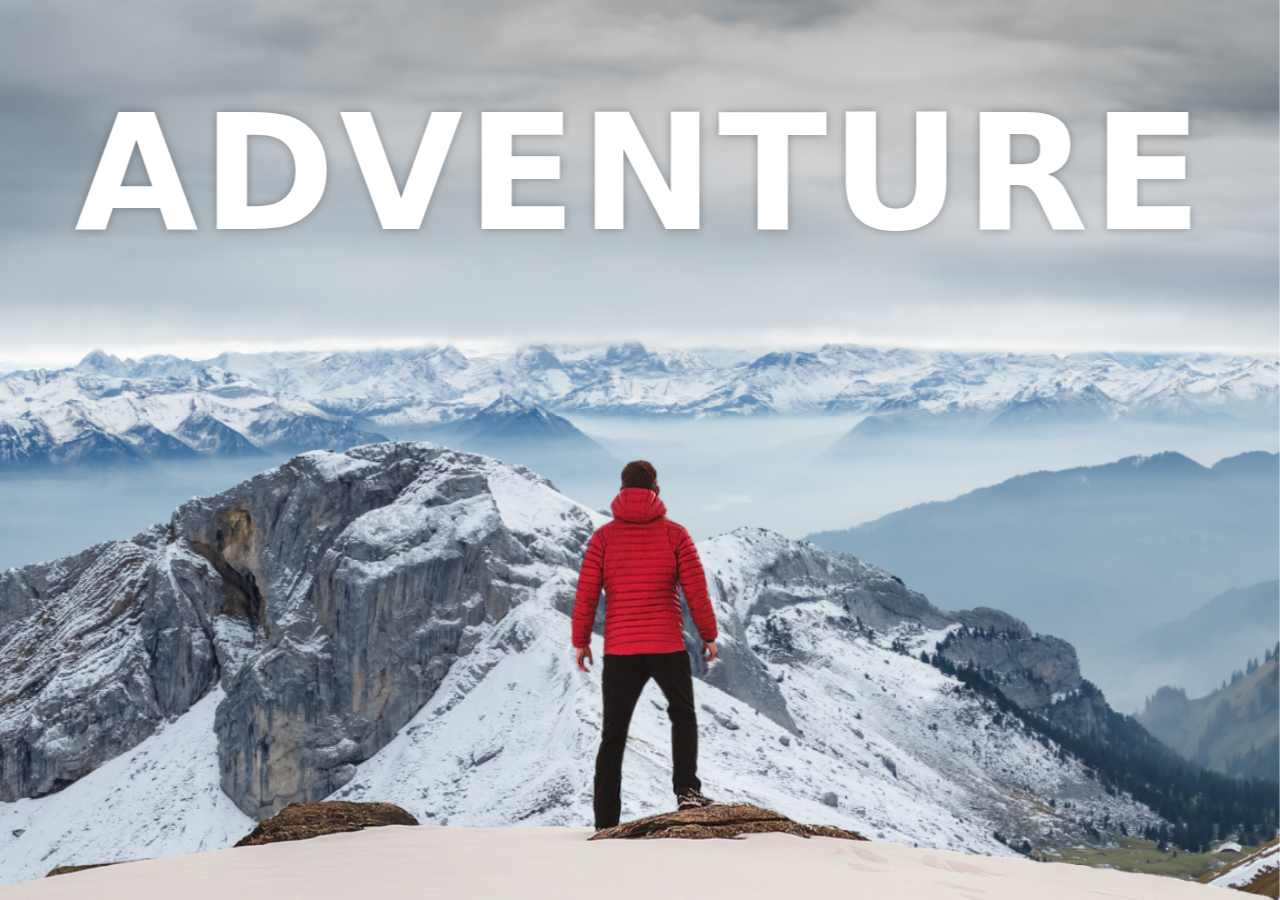
<file: index.html>
<!DOCTYPE html>
<html lang="en">
  <head>
    <meta charset="UTF-8" />
    <meta name="viewport" content="width=device-width, initial-scale=1.0" />
    <title>Parallex</title>
    <link rel="stylesheet" href="parallex.css" />
  </head>
  <body>
    <div id="wrapper">
      <div class="container">
        <img src="background.png" class="background" alt="Background" />
        <img src="foreground.png" class="foreground" alt="forground" />
        <h1>ADVENTURE</h1>
      </div>
      <section>
        <h2 class="secheading">Adventure Time</h2>
        <p class="text">
          Lorem, ipsum dolor sit amet consectetur adipisicing elit. Doloremque
          nisi ipsam nostrum adipisci ipsum, fugiat corporis facere numquam
          cupiditate ad quasi maiores? Nesciunt harum commodi corrupti, iure
          nobis fugit. Eligendi, sunt
          <br />
          <br />
          At sed expedita aperiam nam sapiente. Velit, praesentium reiciendis
          ipsam corrupti porro possimus esse provident in! At nesciunt repellat
          error perferendis! A molestiae commodi ratione nesciunt at, iste
          deserunt odit architecto id et quod necessitatibus, ex officia placeat
          ad voluptas quidem minima?
        </p>
        <div class="bg bg1">
          <h2 class="desc">BIKING</h2>
        </div>
        <p class="text">
          Lorem, ipsum dolor sit amet consectetur adipisicing elit. Doloremque
          nisi ipsam nostrum adipisci ipsum, fugiat corporis facere numquam
          cupiditate ad quasi maiores? Nesciunt harum commodi corrupti, iure
          nobis fugit. Eligendi, sunt
          <br />
          <br />
          At sed expedita aperiam nam sapiente. Velit, praesentium reiciendis
          ipsam corrupti porro possimus esse provident in! At nesciunt repellat
          error perferendis! A molestiae commodi ratione nesciunt at, iste
          deserunt odit architecto id et quod necessitatibus, ex officia placeat
          ad voluptas quidem minima?
        </p>
        <div class="bg bg2">
          <h2 class="desc">PARA GLIDING</h2>
        </div>
        <p class="text">
          Lorem, ipsum dolor sit amet consectetur adipisicing elit. Doloremque
          nisi ipsam nostrum adipisci ipsum, fugiat corporis facere numquam
          cupiditate ad quasi maiores? Nesciunt harum commodi corrupti, iure
          nobis fugit. Eligendi, sunt
          <br />
          <br />
          At sed expedita aperiam nam sapiente. Velit, praesentium reiciendis
          ipsam corrupti porro possimus esse provident in! At nesciunt repellat
          error perferendis! A molestiae commodi ratione nesciunt at, iste
          deserunt odit architecto id et quod necessitatibus, ex officia placeat
          ad voluptas quidem minima?
        </p>
        <div class="bg bg3">
          <h2 class="desc">SURGING</h2>
        </div>
        <p class="text">
          Lorem, ipsum dolor sit amet consectetur adipisicing elit. Doloremque
          nisi ipsam nostrum adipisci ipsum, fugiat corporis facere numquam
          cupiditate ad quasi maiores? Nesciunt harum commodi corrupti, iure
          nobis fugit. Eligendi, sunt
          <br />
          <br />
          At sed expedita aperiam nam sapiente. Velit, praesentium reiciendis
          ipsam corrupti porro possimus esse provident in! At nesciunt repellat
          error perferendis! A molestiae commodi ratione nesciunt at, iste
          deserunt odit architecto id et quod necessitatibus, ex officia placeat
          ad voluptas quidem minima?
        </p>
      </section>
    </div>
  </body>
</html>
</file>
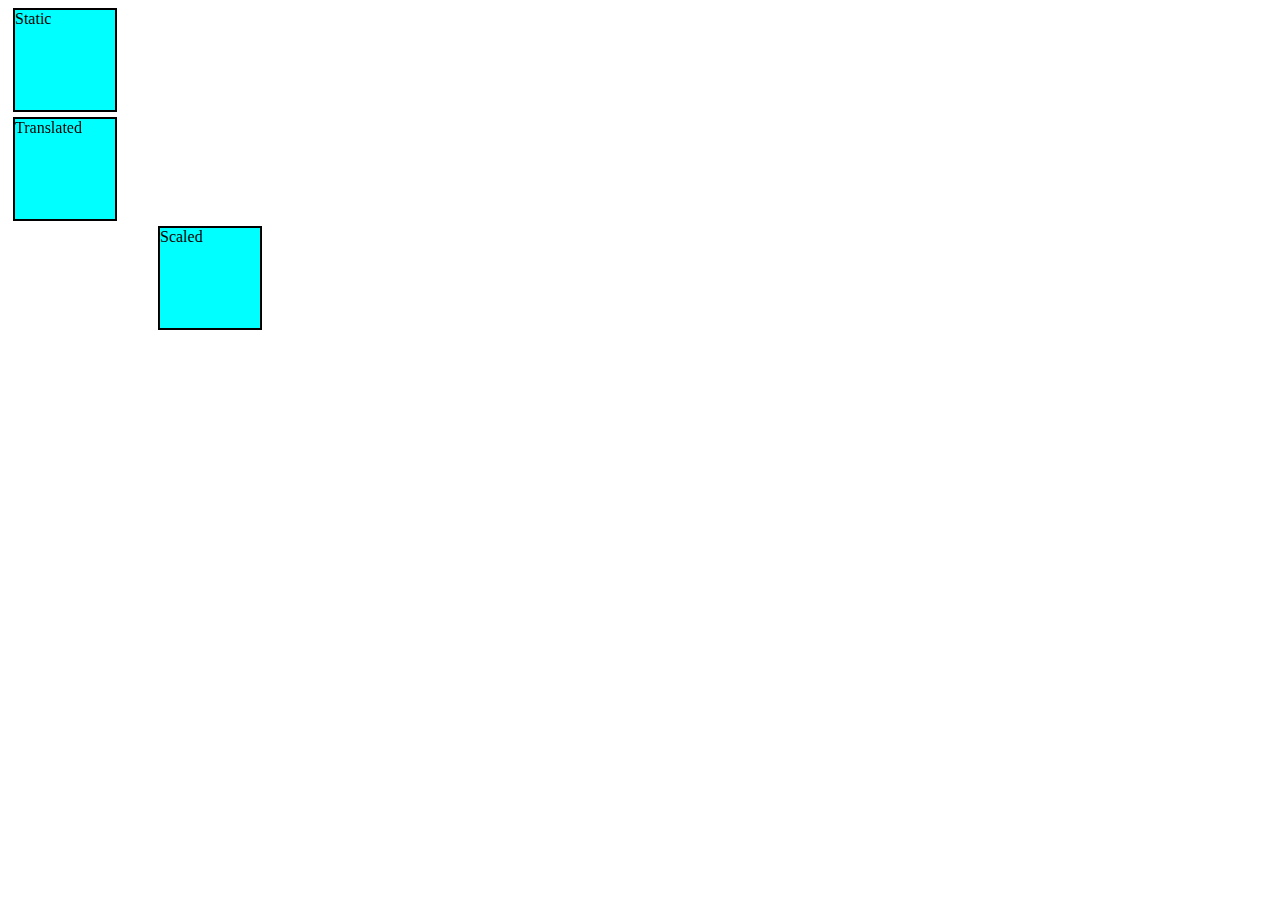
<file: 3d_transform.html>
<!DOCTYPE html>
<html lang="en">
<head>
    <meta charset="UTF-8">
    <meta name="viewport" content="width=device-width, initial-scale=1.0">
    <title>3D</title>
    <link rel="stylesheet" href="3d_trans.css">
</head>
<body>
    <div class="static">Static</div>
    <div class="translated">Translated</div>
    <div class="scaled">Scaled</div>
</body>
</html>
</file>
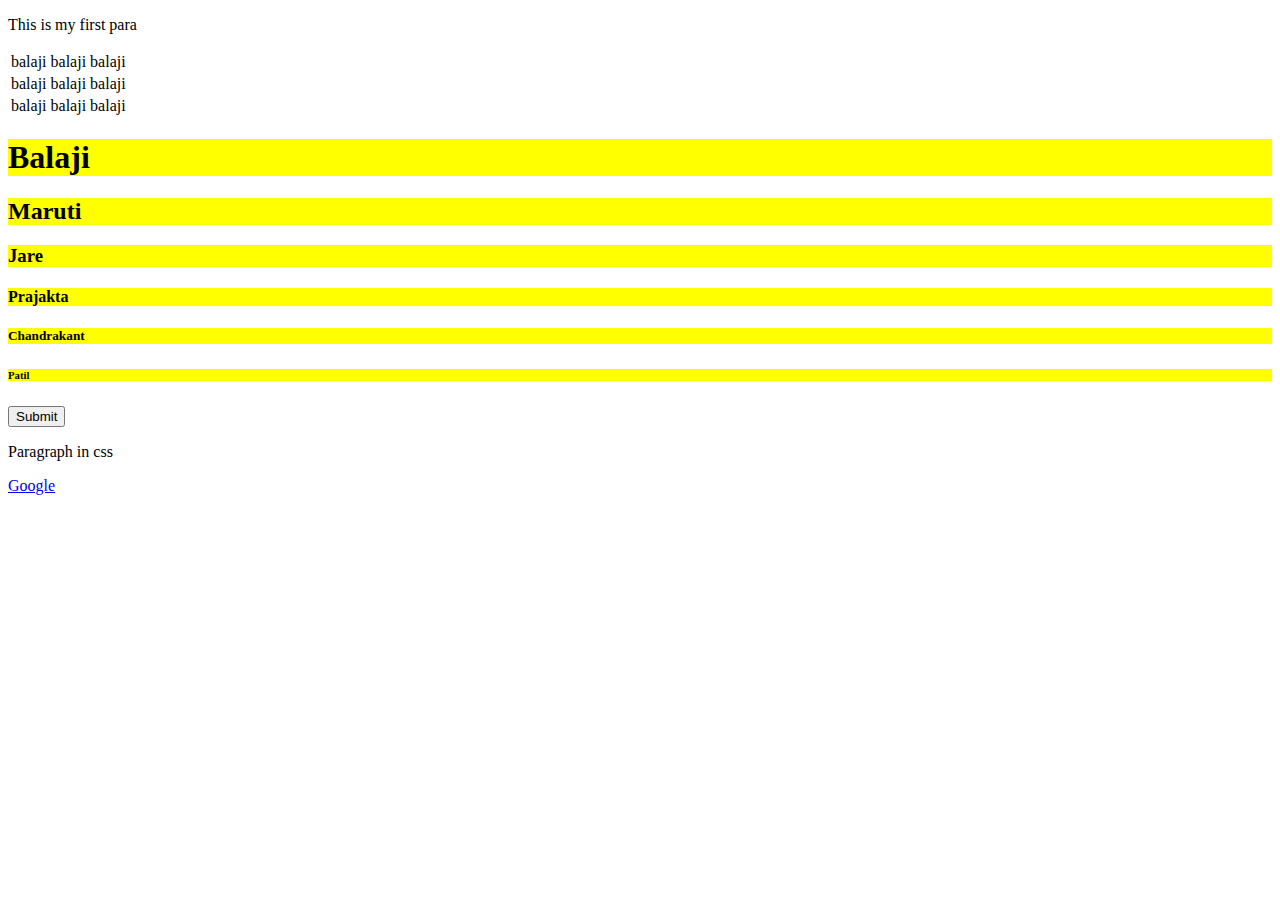
<file: css1.html>
<!DOCTYPE html>
<html lang="en">
  <head>
    <meta charset="UTF-8" />
    <meta name="viewport" content="width=device-width, initial-scale=1.0" />
    <title>Document</title>
    <style>
      /* p {
        color: red;
        font-size: larger;
      }
      table,tr,td{
        border: 2px solid black;
        border
      } */
      /* 
      .text{
        font-size: smaller;
      }
      .text1{
        font-size: larger;
      } */
      /* 
      #first_button{
        color:red;
      } 
      #para{
        color:blue;
      } */

      button:hover {
        color: rgb(255, 0, 47);
      }
      #para:hover {
        color: red;
      }
      .second_pseudo:hover {
        color: green;
      }
      div * {
        background-color: yellow;
      }
    </style>
  </head>
  <body>
    <p>This is my first para</p>
    <table>
      <tr>
        <td>balaji</td>
        <td>balaji</td>
        <td>balaji</td>
      </tr>
      <tr>
        <td>balaji</td>
        <td>balaji</td>
        <td>balaji</td>
      </tr>
      <tr>
        <td>balaji</td>
        <td>balaji</td>
        <td>balaji</td>
      </tr>
    </table>
    <div>
      <h1 class="text">Balaji</h1>
      <h2 class="text">Maruti</h2>
      <h3 class="text">Jare</h3>
      <h4 class="text1">Prajakta</h4>
      <h5 class="text1">Chandrakant</h5>
      <h6 class="text1">Patil</h6>
    </div>

    <button id="first_button">Submit</button>

    <p id="para">Paragraph in css</p>
    <a class="second_pseudo" href="https://www.google.com">Google</a>
  </body>
</html>
</file>
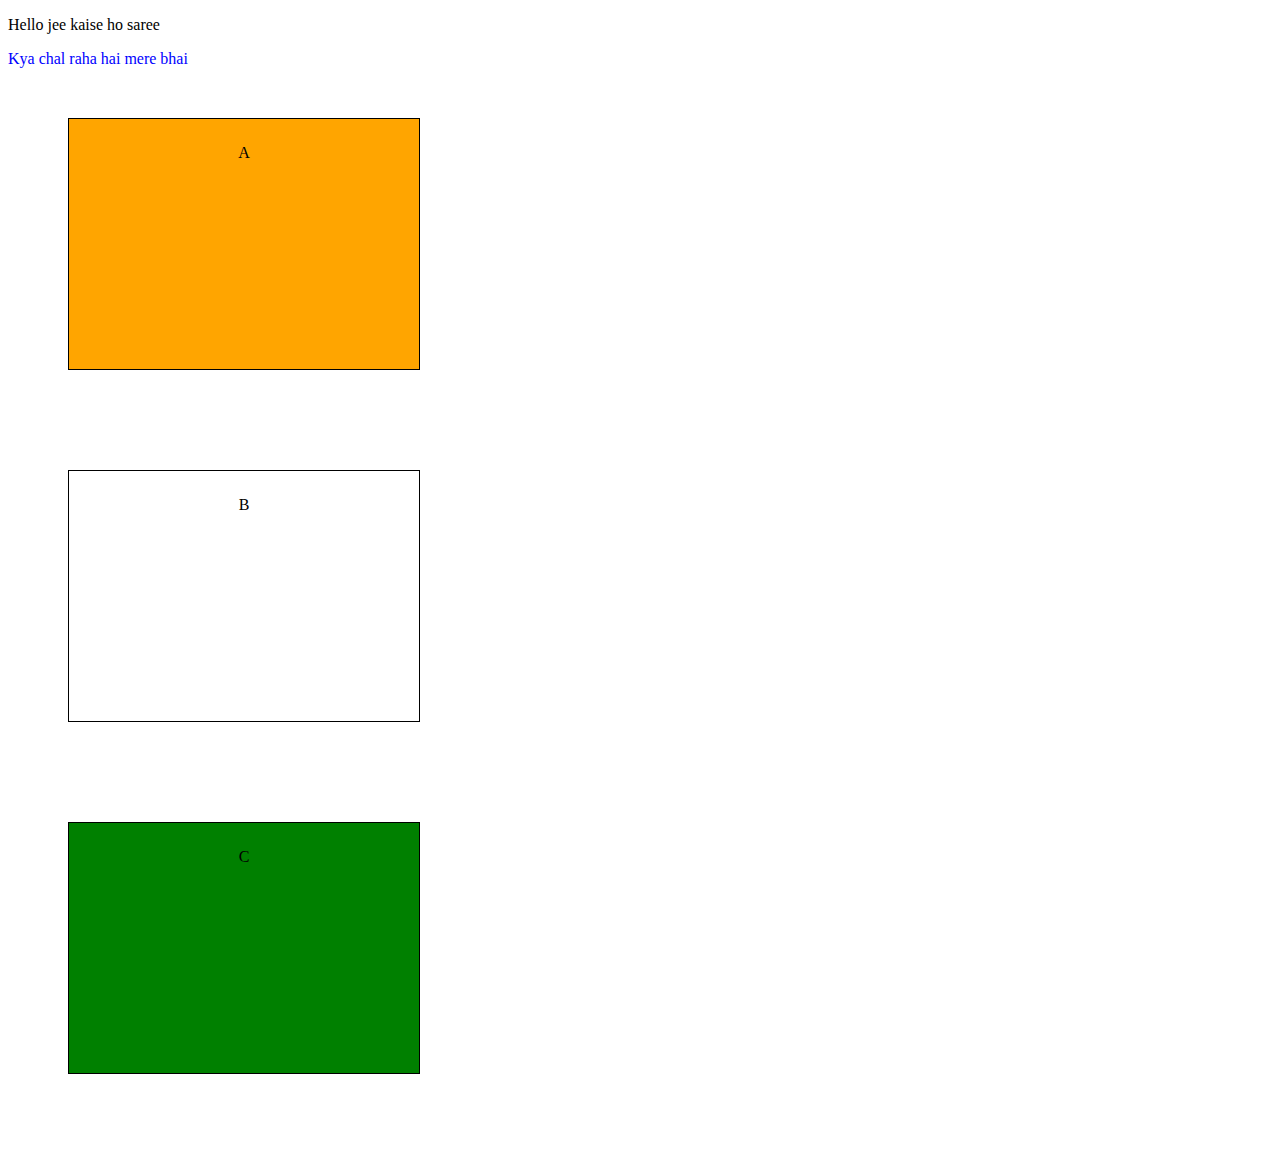
<file: css2.html>
<!DOCTYPE html>
<html lang="en">
<head>
    <meta charset="UTF-8">
    <meta name="viewport" content="width=device-width, initial-scale=1.0">
    <title>Document</title>

    <link rel="stylesheet" href="style.css">

    <style>
        .dive{
            color: red;
        }
        #divi{
            color: green;
        }
        .box{
            height: 200px;
            width: 300px;
            border: 1px solid black;
            background-color: orange;
            margin-top: 50px;
            margin-left: 60px;
            padding: 25px;        
        }
        #org{
            background-color: orange ;
        }
        #org2{
            background-color: white;
        }
        #org3{
            background-color: green;
        }
    </style>
</head>
<body>
    <p>Hello jee kaise ho saree</p>

    <div class="dive" id="divi" style="color: blue ;">Kya chal raha hai mere bhai</div>

    <div class="box" id="org">A</div>
    <div class="box" id="org2">B</div>
    <div class="box" id="org3">C</div>
</body>
</html>
</file>
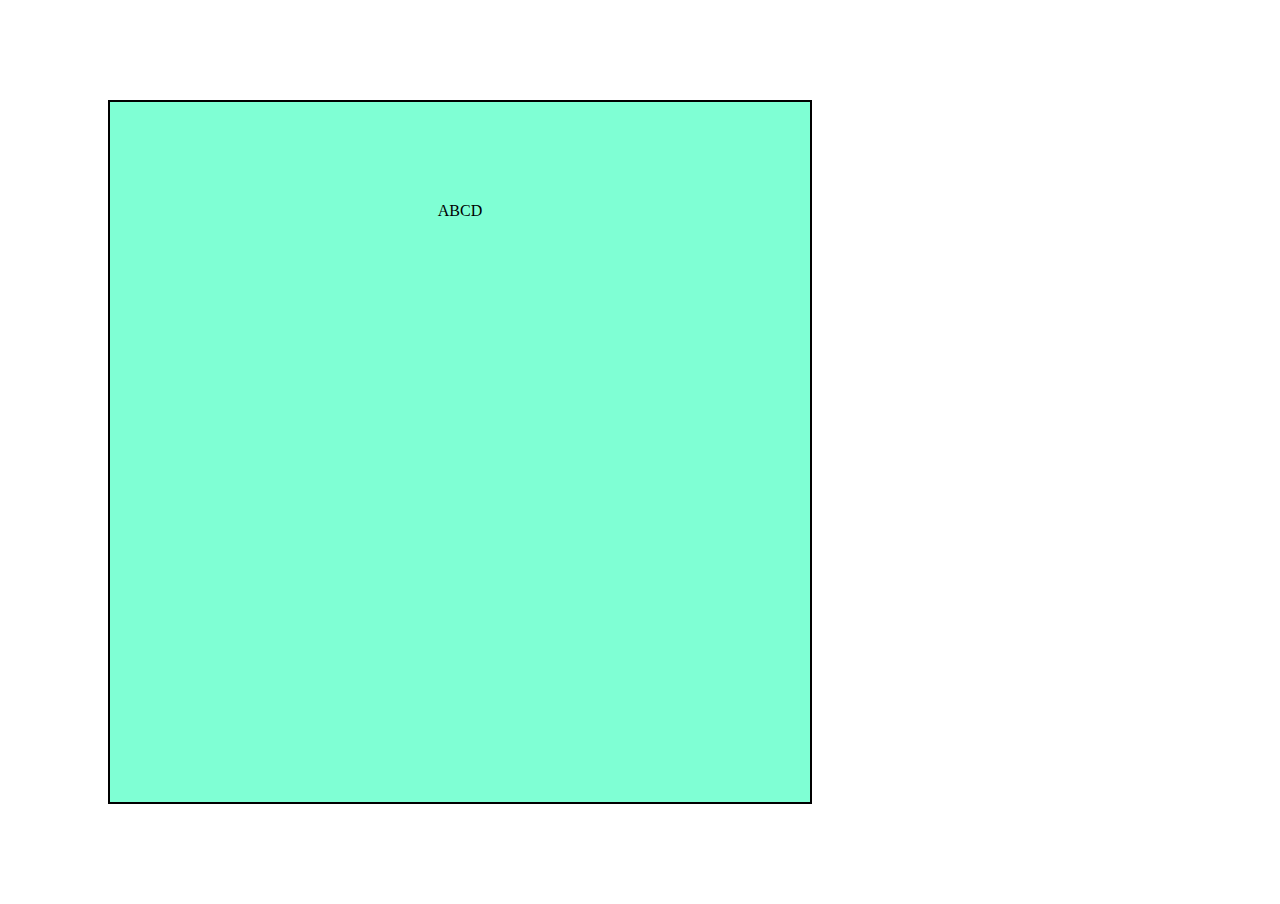
<file: css_hw1.html>
<!DOCTYPE html>
<html lang="en">
  <head>
    <meta charset="UTF-8" />
    <meta name="viewport" content="width=device-width, initial-scale=1.0" />
    <title>Document</title>

    <link rel="stylesheet" href="style.css" />
  </head>
  <body>
    <!-- <div class="box">
      <img class="box1" src="css.jpg" />
      Web Development Master <br />
      Course @dot Batch
      <hr class="line" />
      <span class="bl"
        >₹4500 <del style="color: black">₹6999</del>
        <button class="button">42% off</button></span>
    </div> -->
    <div class="box">ABCD</div>
  </body>
</html>
</file>
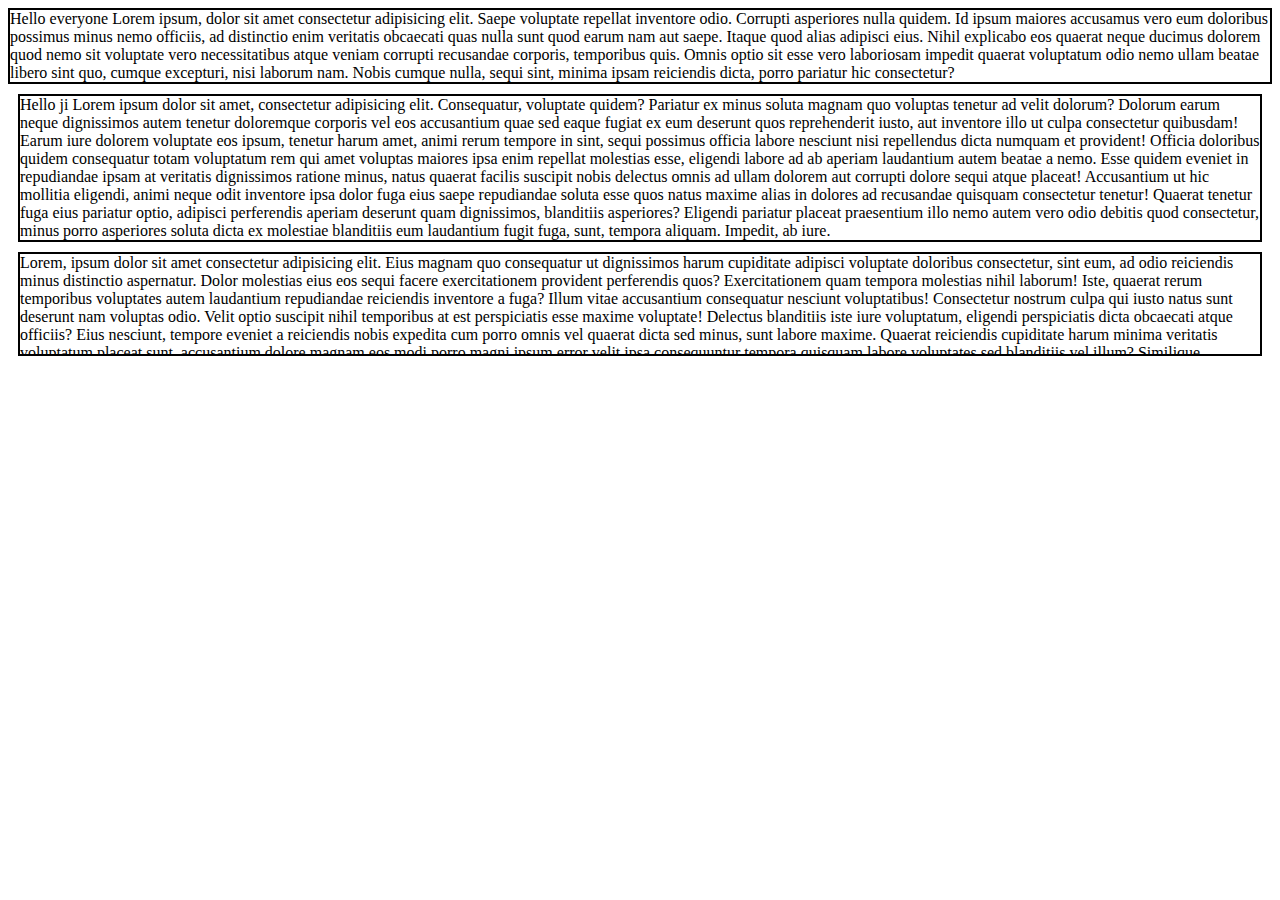
<file: dimension.html>
<!DOCTYPE html>
<html lang="en">
  <head>
    <meta charset="UTF-8" />
    <meta name="viewport" content="width=device-width, initial-scale=1.0" />
    <title>Document</title>
    <link rel="stylesheet" href="dimension.css" />
  </head>
  <body>
    <div class="box">
      Hello everyone Lorem ipsum, dolor sit amet consectetur adipisicing elit.
      Saepe voluptate repellat inventore odio. Corrupti asperiores nulla quidem.
      Id ipsum maiores accusamus vero eum doloribus possimus minus nemo
      officiis, ad distinctio enim veritatis obcaecati quas nulla sunt quod
      earum nam aut saepe. Itaque quod alias adipisci eius. Nihil explicabo eos
      quaerat neque ducimus dolorem quod nemo sit voluptate vero necessitatibus
      atque veniam corrupti recusandae corporis, temporibus quis. Omnis optio
      sit esse vero laboriosam impedit quaerat voluptatum odio nemo ullam beatae
      libero sint quo, cumque excepturi, nisi laborum nam. Nobis cumque nulla,
      sequi sint, minima ipsam reiciendis dicta, porro pariatur hic consectetur?
    </div>
    <div class="mydiv">
      Hello ji Lorem ipsum dolor sit amet, consectetur adipisicing elit.
      Consequatur, voluptate quidem? Pariatur ex minus soluta magnam quo
      voluptas tenetur ad velit dolorum? Dolorum earum neque dignissimos autem
      tenetur doloremque corporis vel eos accusantium quae sed eaque fugiat ex
      eum deserunt quos reprehenderit iusto, aut inventore illo ut culpa
      consectetur quibusdam! Earum iure dolorem voluptate eos ipsum, tenetur
      harum amet, animi rerum tempore in sint, sequi possimus officia labore
      nesciunt nisi repellendus dicta numquam et provident! Officia doloribus
      quidem consequatur totam voluptatum rem qui amet voluptas maiores ipsa
      enim repellat molestias esse, eligendi labore ad ab aperiam laudantium
      autem beatae a nemo. Esse quidem eveniet in repudiandae ipsam at veritatis
      dignissimos ratione minus, natus quaerat facilis suscipit nobis delectus
      omnis ad ullam dolorem aut corrupti dolore sequi atque placeat!
      Accusantium ut hic mollitia eligendi, animi neque odit inventore ipsa
      dolor fuga eius saepe repudiandae soluta esse quos natus maxime alias in
      dolores ad recusandae quisquam consectetur tenetur! Quaerat tenetur fuga
      eius pariatur optio, adipisci perferendis aperiam deserunt quam
      dignissimos, blanditiis asperiores? Eligendi pariatur placeat praesentium
      illo nemo autem vero odio debitis quod consectetur, minus porro asperiores
      soluta dicta ex molestiae blanditiis eum laudantium fugit fuga, sunt,
      tempora aliquam. Impedit, ab iure.
    </div>
    <div class="mydivi">
      Lorem, ipsum dolor sit amet consectetur adipisicing elit. Eius magnam quo
      consequatur ut dignissimos harum cupiditate adipisci voluptate doloribus
      consectetur, sint eum, ad odio reiciendis minus distinctio aspernatur.
      Dolor molestias eius eos sequi facere exercitationem provident perferendis
      quos? Exercitationem quam tempora molestias nihil laborum! Iste, quaerat
      rerum temporibus voluptates autem laudantium repudiandae reiciendis
      inventore a fuga? Illum vitae accusantium consequatur nesciunt
      voluptatibus! Consectetur nostrum culpa qui iusto natus sunt deserunt nam
      voluptas odio. Velit optio suscipit nihil temporibus at est perspiciatis
      esse maxime voluptate! Delectus blanditiis iste iure voluptatum, eligendi
      perspiciatis dicta obcaecati atque officiis? Eius nesciunt, tempore
      eveniet a reiciendis nobis expedita cum porro omnis vel quaerat dicta sed
      minus, sunt labore maxime. Quaerat reiciendis cupiditate harum minima
      veritatis voluptatum placeat sunt, accusantium dolore magnam eos modi
      porro magni ipsum error velit ipsa consequuntur tempora quisquam labore
      voluptates sed blanditiis vel illum? Similique laudantium, deserunt amet
      tenetur animi praesentium odio illo officiis, doloribus molestiae laborum
      eos consequatur, rem blanditiis labore architecto nulla accusamus dolor
      itaque. Corrupti, maxime a nobis recusandae sit aliquid harum adipisci
      possimus rem doloremque beatae vel totam laboriosam veniam libero
      asperiores dolore cum aspernatur velit voluptatem? Optio, natus
      necessitatibus amet cum voluptates sunt a eos recusandae.
    </div>
  </body>
</html>
</file>
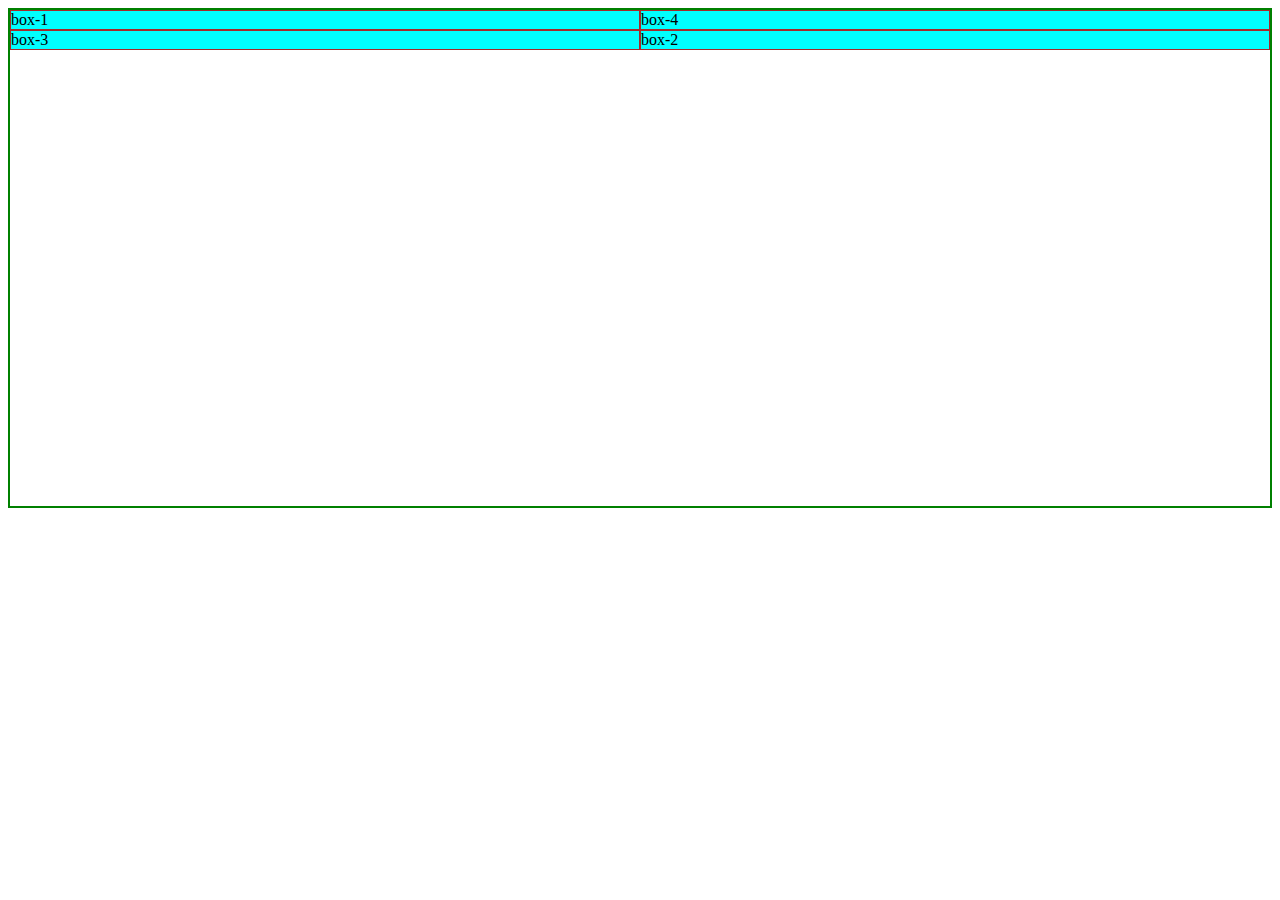
<file: flex.html>
<!DOCTYPE html>
<html lang="en">
  <head>
    <meta charset="UTF-8" />
    <meta name="viewport" content="width=device-width, initial-scale=1.0" />
    <title>Flex</title>
    <link rel="stylesheet" href="flex.css" />
  </head>
  <body>
    <div class="container">
      <div class="box" id="box1">box-1</div>
      <div class="box" id="box2">box-2</div>
      <div class="box" id="box3">box-3</div>
      <div class="box" id="box4">box-4</div>
    </div>
  </body>
</html>
</file>
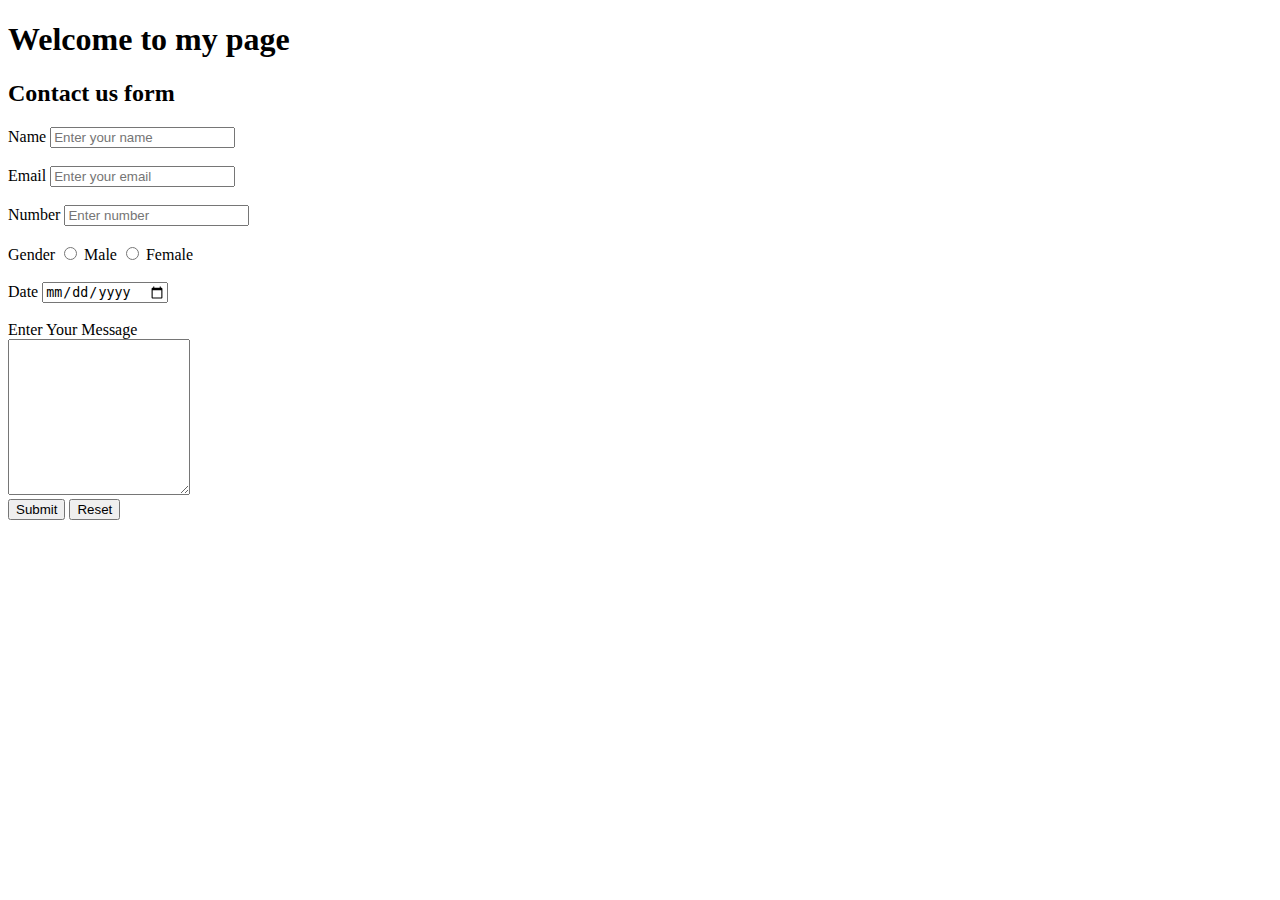
<file: form.html>
<!DOCTYPE html>
<html lang="en">
  <head>
    <meta charset="UTF-8" />
    <meta name="viewport" content="width=device-width, initial-scale=1.0" />
    <title>Form</title>
  </head>
  <body>
    <h1>Welcome to my page</h1>
    <h2>Contact us form</h2>
    <form>
      <label for="name">Name</label>
      <input type="text" id="name" name="name" placeholder="Enter your name" />
      <br />
      <br />
      <label for="email">Email</label>
      <input
        type="email"
        id="email"
        name="email"
        placeholder="Enter your email"
      />
      <br />
      <br />
      <label for="tel">Number</label>
      <input type="tel" id="tel" name="tel" placeholder="Enter number"/>
      <br />
      <br />
      <label for="gender">Gender</label>
      <input type="radio" name="gender" value="male" /> Male
      <input type="radio" name="gender" value="female" /> Female
      <br />
      <br />
      <label for="date">Date</label>
      <input type="date" id="date" name="date" />
      <br />
      <br />
      <label for="msg">Enter Your Message</label>
      <br/>
      <textarea name="message" id="msg" col="40" rows="10"></textarea>
      <br/>
      <input type="submit" value="Submit">
      <input type="reset" value="Reset">
    </form>
  </body>
</html>
</file>
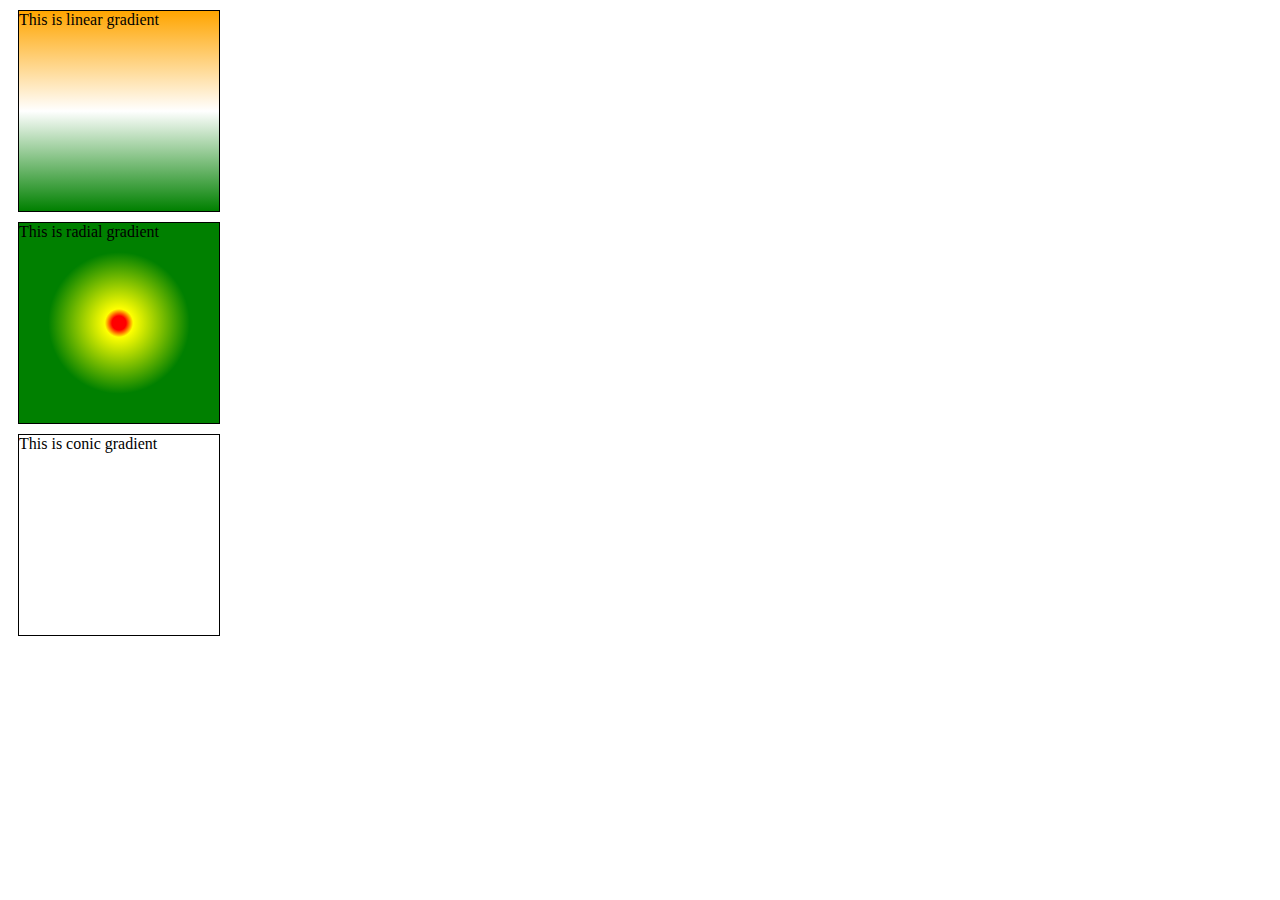
<file: gradient.html>
<!DOCTYPE html>
<html lang="en">
<head>
    <meta charset="UTF-8">
    <meta name="viewport" content="width=device-width, initial-scale=1.0">
    <title>Document</title>
    
    <link rel="stylesheet" href="gradient.css">
</head>
<body>
    <div class="box">This is linear gradient</div>
    <div class="mydiv">This is radial gradient</div>
    <div class="con">This is conic gradient</div>
</body>
</html>
</file>
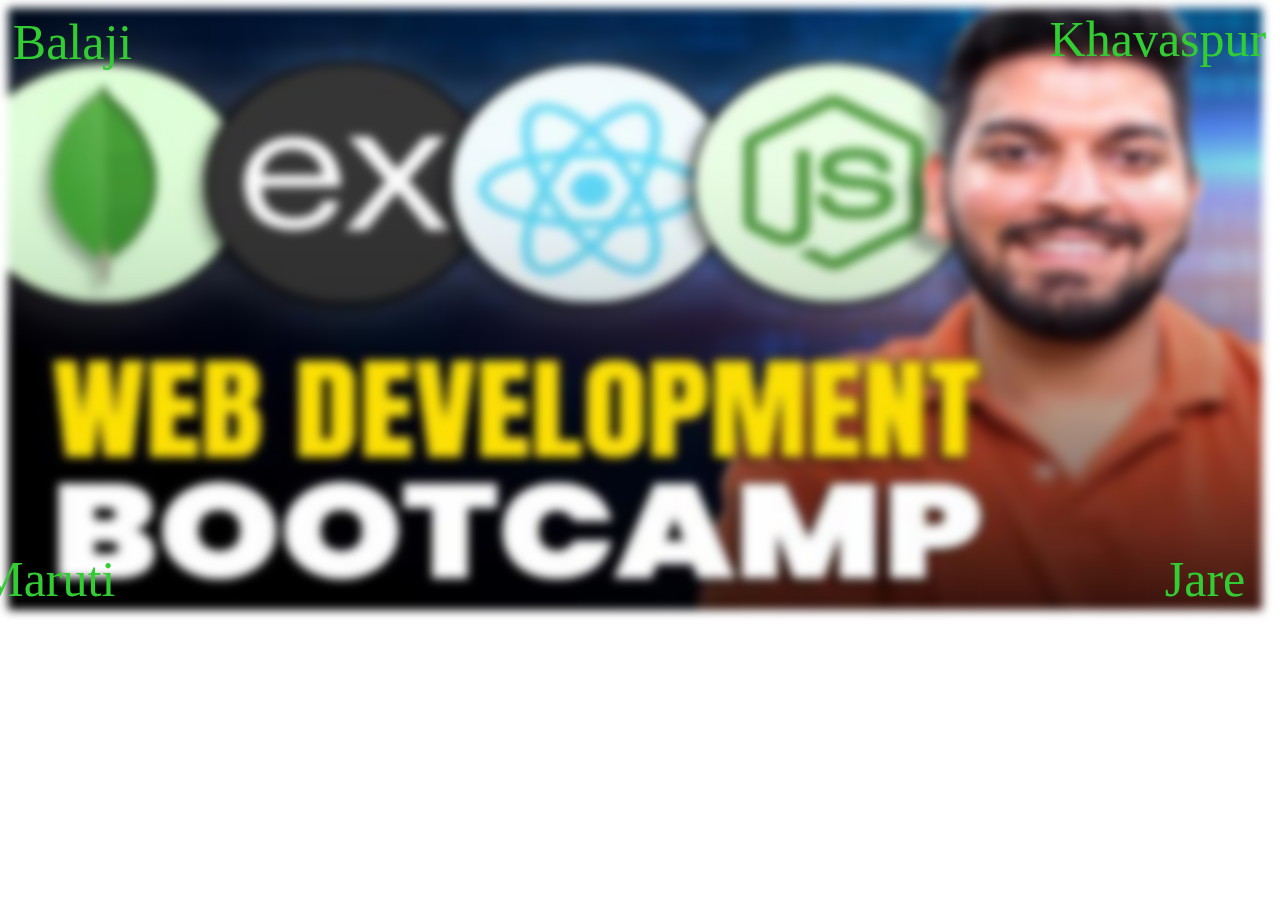
<file: position.html>
<!DOCTYPE html>
<html lang="en">
  <head>
    <meta charset="UTF-8" />
    <meta name="viewport" content="width=device-width, initial-scale=1.0" />
    <title>Document</title>
    <link rel="stylesheet" href="position.css" />
  </head>
  <body>
    <!-- <p>This is para</p>
    <h1>Heading 1</h1>
    <p>Second para</p>
    <h2>Heading 2</h2> -->

    <!-- <div class="wrapper">
      <div class="box" id="box1">A</div>
      <div class="box" id="box2">B</div>
      <div class="box" id="box3">C</div>
      <div class="box" id="box4">D</div>
    </div> -->
    <img src="5.jpg" class="wrapper">
      <div class="box" id="b1">Balaji</div>
      <div class="box" id="b2">Maruti</div>
      <div class="box" id="b3">Jare</div>
      <div class="box" id="b4">Khavaspur</div>
    </img>
  </body>
</html>
</file>
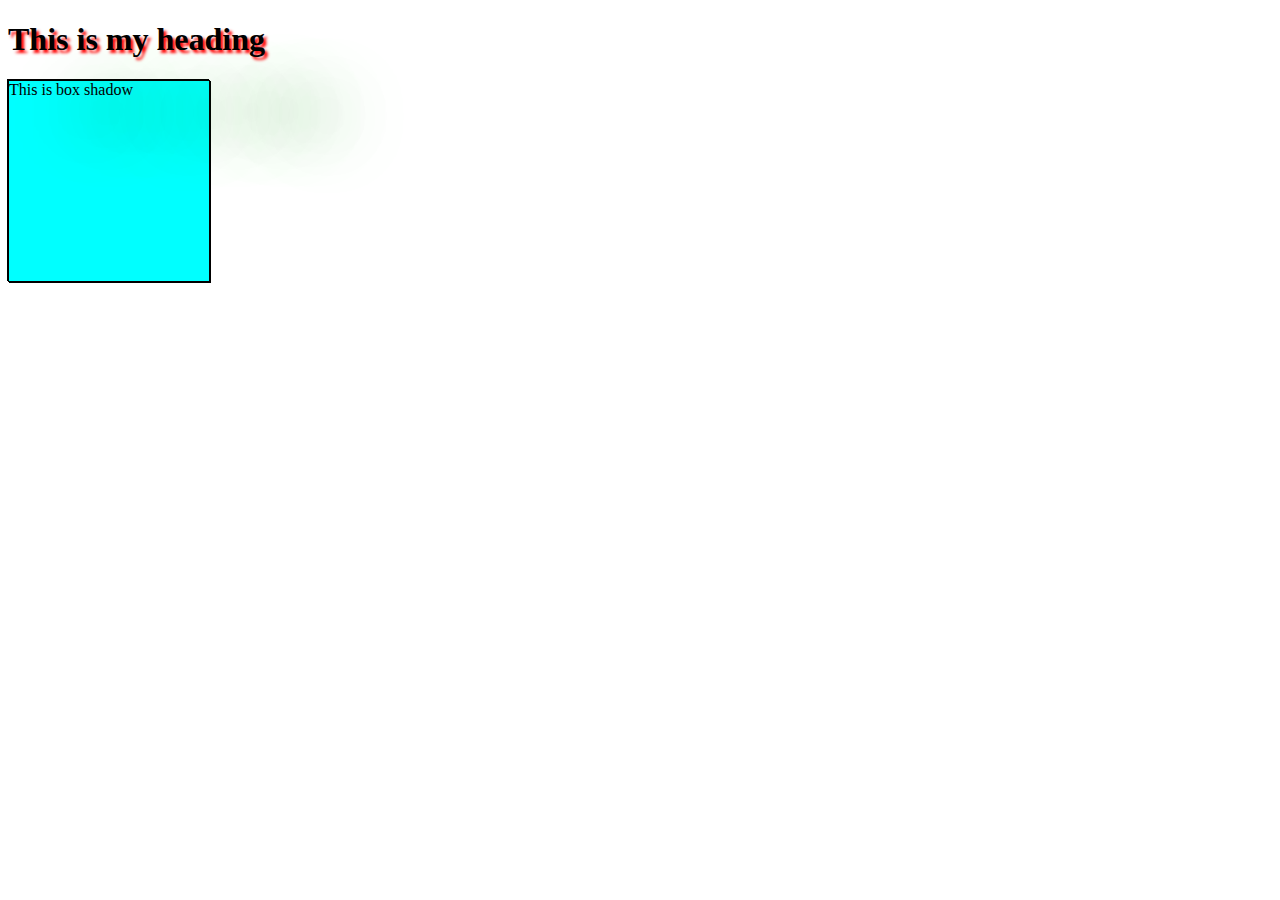
<file: shadows.html>
<!DOCTYPE html>
<html lang="en">
<head>
    <meta charset="UTF-8">
    <meta name="viewport" content="width=device-width, initial-scale=1.0">
    <title>Document</title>
    <link rel="stylesheet" href="shadows.css">
</head>
<body>
    <h1>This is my heading</h1>
    <div class="box">This is box shadow</div>
</body>
</html>
</file>
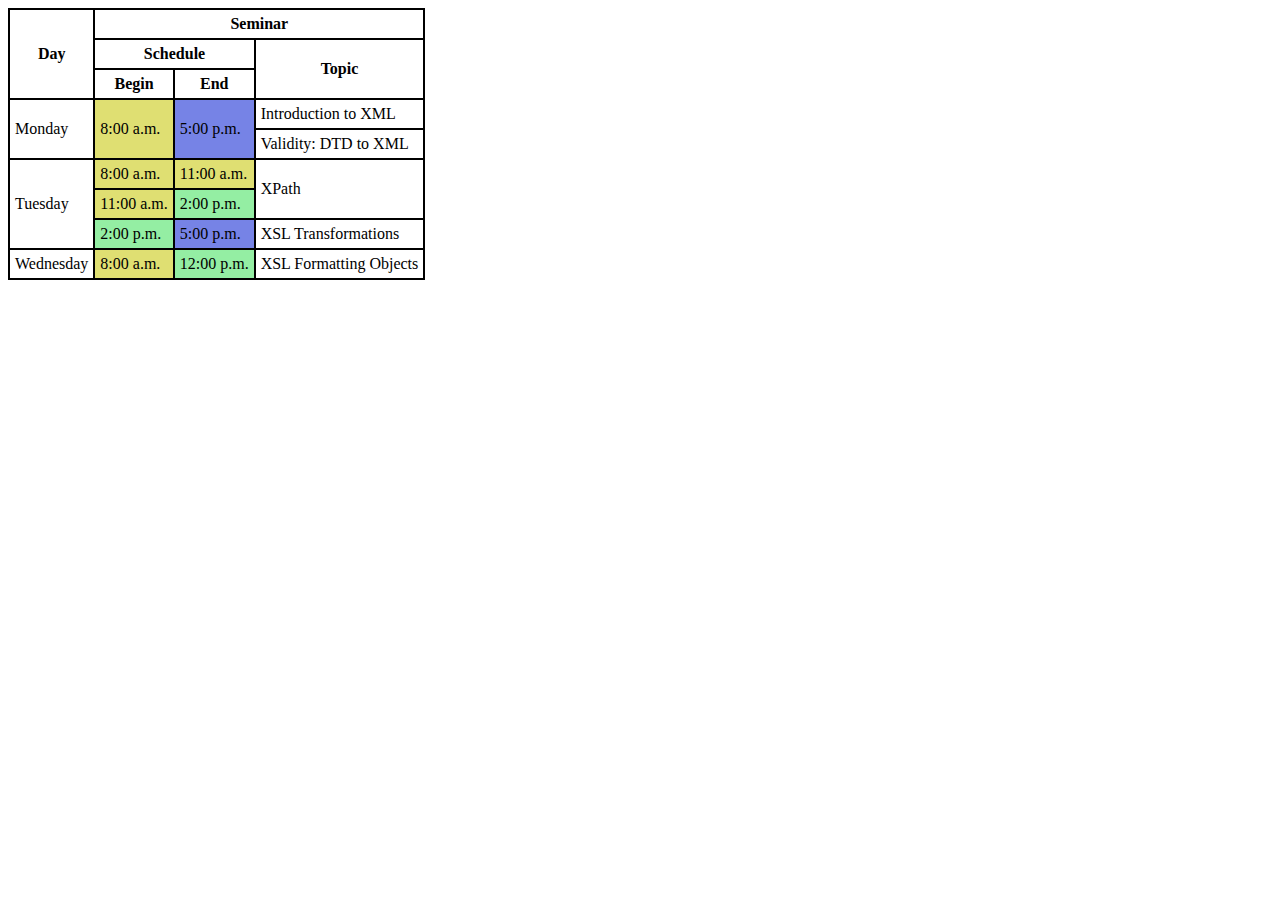
<file: table.html>
<!DOCTYPE html>
<html lang="en">
  <head>
    <meta charset="UTF-8" />
    <meta name="viewport" content="width=device-width, initial-scale=1.0" />
    <title>Table</title>
    <style>
      table,
      tr,
      td,
      th {
        border: 2px solid black;
        border-collapse: collapse;
        padding: 5px;
      }
    </style>
  </head>
  <body>
    <table>
      <thead>
        <tr>
          <th rowspan="3">Day</th>
          <th colspan="3">Seminar</th>
        </tr>
        <tr>
          <th colspan="2">Schedule</th>
          <th rowspan="2">Topic</th>
        </tr>
        <tr>
          <th>Begin</th>
          <th>End</th>
        </tr>
      </thead>
      <tbody>
        <tr>
          <td rowspan="2">Monday</td>
          <td rowspan="2" style="background-color: rgb(223, 223, 114)">
            8:00 a.m.
          </td>
          <td rowspan="2" style="background-color: rgb(118, 131, 230)">
            5:00 p.m.
          </td>
          <td>Introduction to XML</td>
        </tr>
        <tr>
          <td>Validity: DTD to XML</td>
        </tr>
        <tr>
          <td rowspan="3">Tuesday</td>
          <td style="background-color: rgb(223, 223, 114)">8:00 a.m.</td>
          <td style="background-color: rgb(223, 223, 114)">11:00 a.m.</td>
          <td rowspan="2">XPath</td>
        </tr>
        <tr>
          <td style="background-color: rgb(223, 223, 114)">11:00 a.m.</td>
          <td style="background-color: rgb(148, 238, 163)">2:00 p.m.</td>
        </tr>
        <tr>
          <td style="background-color: rgb(148, 238, 163)">2:00 p.m.</td>
          <td style="background-color: rgb(118, 131, 230)">5:00 p.m.</td>
          <td>XSL Transformations</td>
        </tr>
        <tr>
          <td>Wednesday</td>
          <td style="background-color: rgb(223, 223, 114)">8:00 a.m.</td>
          <td style="background-color: rgb(148, 238, 163)">12:00 p.m.</td>
          <td>XSL Formatting Objects</td>
        </tr>
      </tbody>
    </table>
  </body>
</html>
</file>
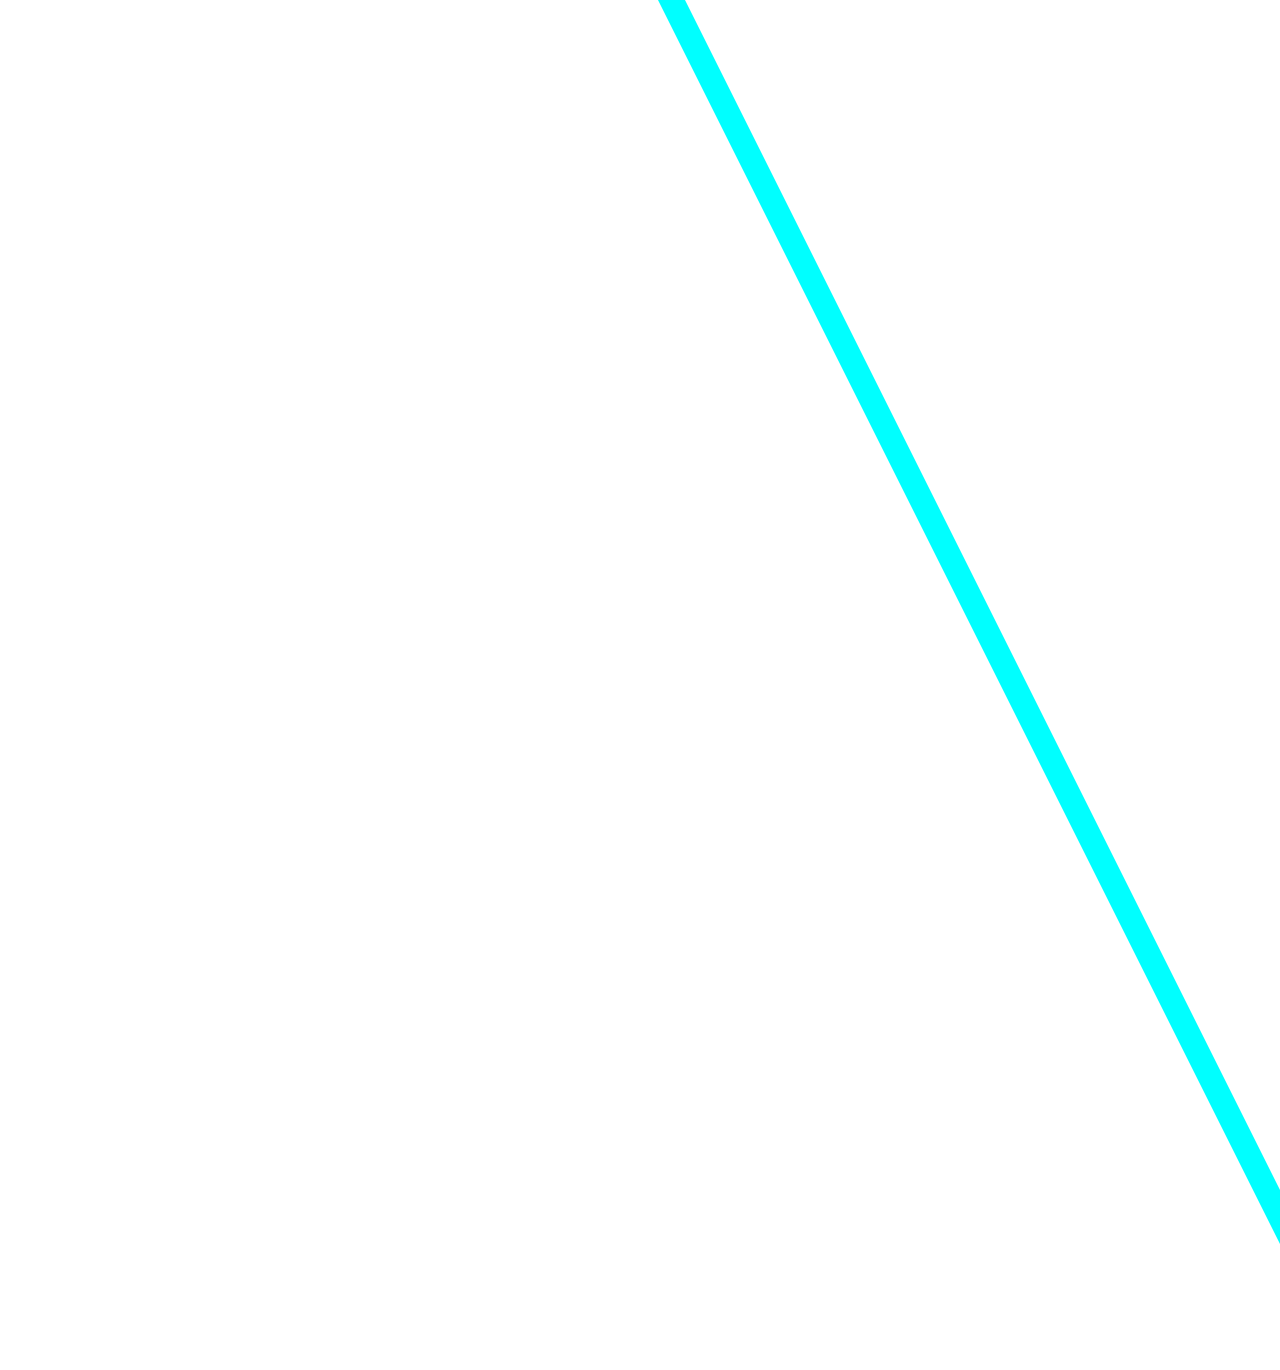
<file: transform.html>
<!DOCTYPE html>
<html lang="en">
<head>
    <meta charset="UTF-8">
    <meta name="viewport" content="width=device-width, initial-scale=1.0">
    <title>Transform</title>
    <link rel="stylesheet" href="transform.css">
</head>
<body>
    <div class="box">ABCD</div>
</body>
</html>
</file>
<file: parallex.css>
* {
  margin: 0;
  padding: 0;
  box-sizing: border-box;
}
#wrapper {
  height: 100vh;
  overflow-x: hidden;
  overflow-y: auto;
  perspective: 10px;
}
.container {
  position: relative;
  height: 100%;
  display: flex;
  justify-content: center;
  align-items: center;
  height: 100%;
  transform-style: preserve-3d;
  z-index: -1;
}
.background {
  transform: translateZ(-20px) scale(4);
}
.foreground {
  transform: translateZ(-10px) scale(2);
}

.background,.foreground {
  position: absolute;
  height: 100%;
  width: 100%;
  object-fit: cover;
  z-index: -2;
  
}

h1 {
  position: absolute;
  top: 5rem;
  font-family: system-ui, -apple-system, BlinkMacSystemFont, "Segoe UI", Roboto,
    Oxygen, Ubuntu, Cantarell, "Open Sans", "Helvetica Neue", sans-serif;
  left: 50%;
  transform: translateX(-50%);
  text-transform: uppercase;
  letter-spacing: 4px;
  font-size: 10rem;
  color: white;
  text-shadow: 0 0 10px rgb(0, 0, 0,0.3);
}
section{
    background-color: rgb(45, 45, 45);
    color: white;
    padding:5rem 0;
}
.secheading{
    font-size: 4rem;
    padding: 0 10rem;
}
.text{
    font-size: 1.5rem;
    padding: 0 10rem;
    margin: 5rem 0;

}
.bg{
    width: 110%;
    min-height: 500px;
    background-attachment: fixed;
    background-size: cover;
    background-position: center;
    position: relative;
}
.desc{
    position: absolute;
    color: black;
    background-color: white;
    padding: 0.5rem 2.5rem;
    top: 40%;
    left: 50%;
    transform: translateX(-65%);
    font-size: 3.5rem;
}
.bg1{
    background-image: url(sport-1.jpg);
}
.bg2{
    background-image: url(sport-2.jpg);
}
.bg3{
    background-image: url(sport-3.jpg);
}
</file>
<file: 3d_trans.css>
div{
    height: 100px;
    width: 100px;
    background-color: aqua;
    border: 2px solid black;
    margin: 5px;
}
.translated{
    transform: perspective(100px) translateZ(0px);
}
.scaled{
    margin-left:150px;
    transform: translate(100px,100px,100px) scaleZ(1) rotateX(30deg)  rotateY(45deg);
}
</file>
<file: style.css>
/* 
.box{
    font-size: 35px;
    margin: 150px;
    font-weight: bold;
    height: 300px;
    display: block;
    margin-left: auto;
    margin-right: auto;
    width: 500px;
}
.box1{
    border-radius:20px;
    margin-bottom: 10px;
}
.bl{
    color:dodgerblue;
    font-weight: normal;
    font-size: 30px;
}

.button {
    background-color: #47e669; 
    border-radius: 15px;
    border: none;
    color: white;
    padding: 13px;
    font-size: 16px;
    margin: 5px;
    cursor: pointer;
    margin-left: auto;
  }
  .line{
    width: 80%;
    border: 2px solid black;
    margin-left:0%;

  }
   */




   .box{
    background-color: aquamarine;
    height: 500px;
    width: 500px;
    border: 2px solid black;
    margin: 100px;
    padding: 100px;
    text-align: center;
   }
</file>
<file: dimension.css>
.box{
    max-height: 100px;
    border: 2px solid black;
    overflow: scroll;
}
.mydiv{
    border: 2px solid black;
    margin: 10px;
    min-height: 100px;
}
.mydivi{
    border: 2px solid black;
    margin: 10px;
    height: 100px;
    overflow: auto;
}
</file>
<file: flex.css>
*{
    /* margin: auto;
    padding: auto; */
    box-sizing: border-box;
}
.container{
    height: 500px;
    border: 2px solid green;
    display: flex;
    /* flex-direction: row; */
    flex-wrap: wrap;
    /* justify-content: flex-start;
    justify-content: flex-end; */
    justify-content: center;
    /* justify-content: space-around;
    justify-content: space-between;
    justify-content: space-evenly;
     */
    /* align-items: flex-start;
    align-items: flex-end; */
    align-items: center;
    /* align-items: stretch;
    align-items: baseline; */

    align-content: flex-start;
    /* align-content: flex-end; */
    /* align-content: center; */
    /* align-content: space-between;
    align-content: space-around;
    align-content: space-evenly;  */
     
 }
 
.box{
    border: 1px solid brown;
    background-color: aqua;
    width: 150px;
    flex-basis: 50%;  
}

#box1{
    order: 1;
    /* align-self: stretch; */
}
#box2{
    order: 3;
    /* flex-grow: 1; */
    flex-shrink: 4;
    /* align-self: center; */
}
#box3{
    order: 2;
    /* flex-grow: 1; */
    flex-shrink: 9;
    /* align-self:flex-start; */
}
#box4{
    order: 1;
    /* align-self:flex-end; */
}
</file>
<file: gradient.css>
.box{
    border: 1px solid black;
    height: 200px;
    width: 200px;
    margin: 10px;
    background-image: linear-gradient(red,blue);
    background-image: linear-gradient(to right, red,blue);
    background-image: linear-gradient(to left, red,blue);
    background-image: linear-gradient(to top, red,blue);
    background-image: linear-gradient(to bottom, red,blue);
    background-image: linear-gradient(to bottom right, red,blue);
    background-image: linear-gradient(to top left, red,blue,black,yellow);
    background-image: linear-gradient(90deg, red,blue,yellow);
    background-image: linear-gradient(to bottom,rgba(0,255,0,0),rgba(0,0,255,0.7));
    background-image: linear-gradient(orange,white,green);

}

.mydiv{
    border: 1px solid black;
    height: 200px;
    width: 200px;
    margin: 10px;
    background-image: radial-gradient(red,yellow);
    background-image: radial-gradient(circle,red,yellow,green);
    background-image: radial-gradient(red 5%,yellow 10%,green 50%);
}

.con{
    border: 1px solid black;
    height: 200px;
    width: 200px;
    margin: 10px;
    background-image:conic-gradient(red,yekkow,green);
}
</file>
<file: position.css>
/* p {
  position: static;
}
div {
  display: inline-block;
  width: 200px;
  height: 200px;
  background-color: aqua;
  border: 2px solid black;
}
#box3{
    position: absolute;
    top: 100px;
    left: 50px; 
}*/
/* #box1{
    position: fixed;
} */
/* .wrapper{
    width: 100vw;
    height: 2000px;
    background-color: blanchedalmond;
}
#box4{
    position: sticky;
    top: 10px;
} */


img{
    height: 47vw;
    width: 97vw;
    filter: blur(5px);
}
.wrapper{
    width: 98vw;
    height: 47vw;
    background-color: blanchedalmond;
    border: none;   
}
div{
    display: block;
    width: 200px;
    height: 200px;
    color:limegreen;
    font-size: 50px;
}
#b4{
    position: fixed;
    left: 82vw;
    top: 10px;
}
#b3{
    position: fixed;
    top: 43vw;
    left: 91vw;
}
#b2{
    position: fixed;
    top: 43vw;
    right: 86vw;
}
#b1{
    position: fixed;
    top: 1vw;
    left: 1vw;
}
</file>
<file: shadows.css>
h1{
    text-shadow: 3px 3px 3px red;
    text-shadow: 3px 3px 3px red, 70px 70px 70px green;
}

.box
{
    background-color: aqua;
    height: 200px;
    width: 200px;
    border:1px solid black;
    box-shadow: -10px -10px 15px black, -10px -10px 15px red;
    box-shadow: 1px 1px  black, -1px -1px  black;
}
</file>
<file: transform.css>
.box{
    background-color: aqua;
    /* transform: translate(100px,200px); */
    /* transform: rotate(-40deg); */
    /* transform: scale(2,2);
    margin: 200px;
    transform: skew(950deg); */
    transform: matrix(1, 2, -1, 1, 80, 80);
}
</file>
